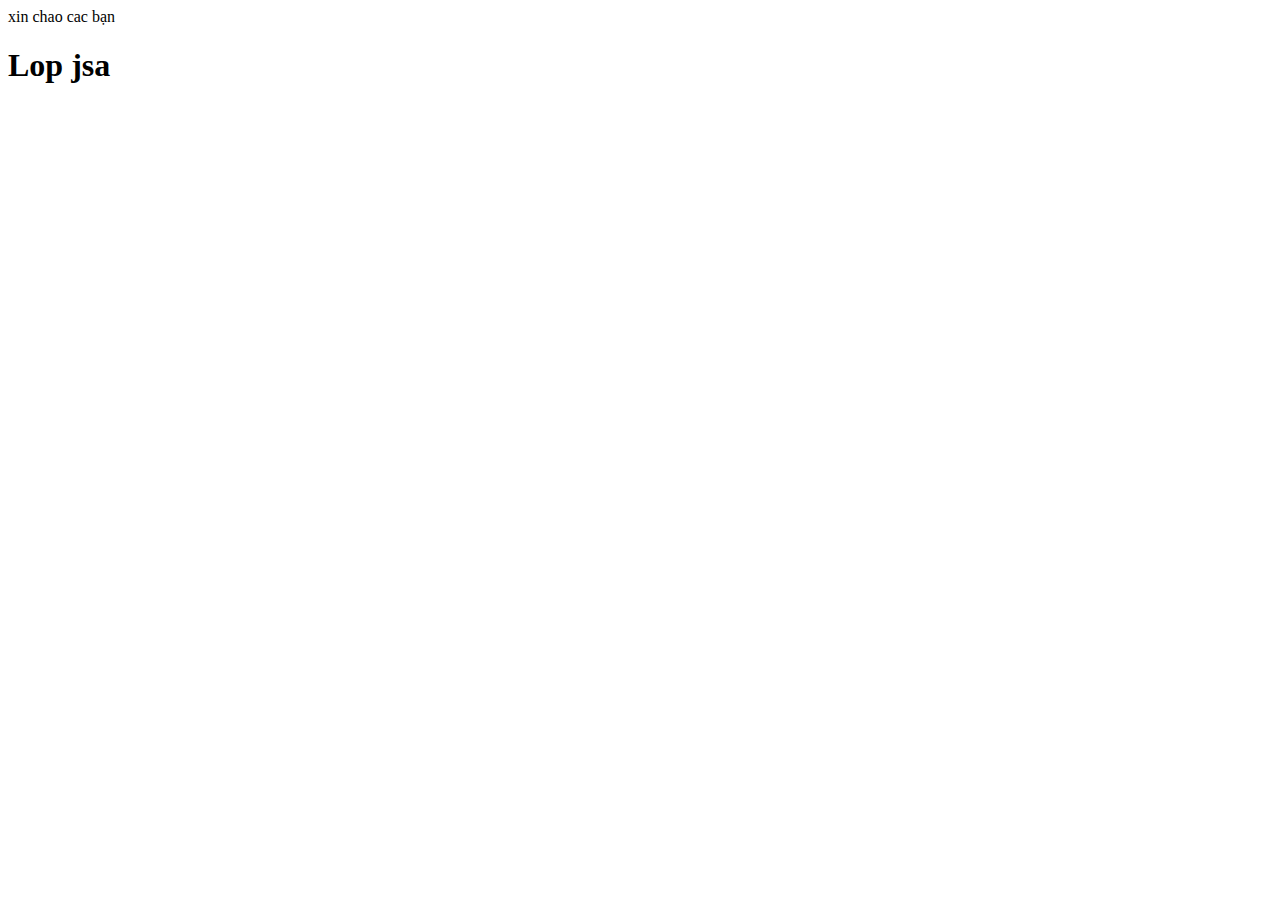
<file: Tuan1/index.html>
<!DOCTYPE html>
<html lang="en">
<head>
    <meta charset="UTF-8">
    <meta name="viewport" content="width=device-width, initial-scale=1.0">
    <title>Document</title>
</head>
<body>
    xin chao cac bạn 
    <h1>Lop jsa</h1>
</body>
</html>
</file>
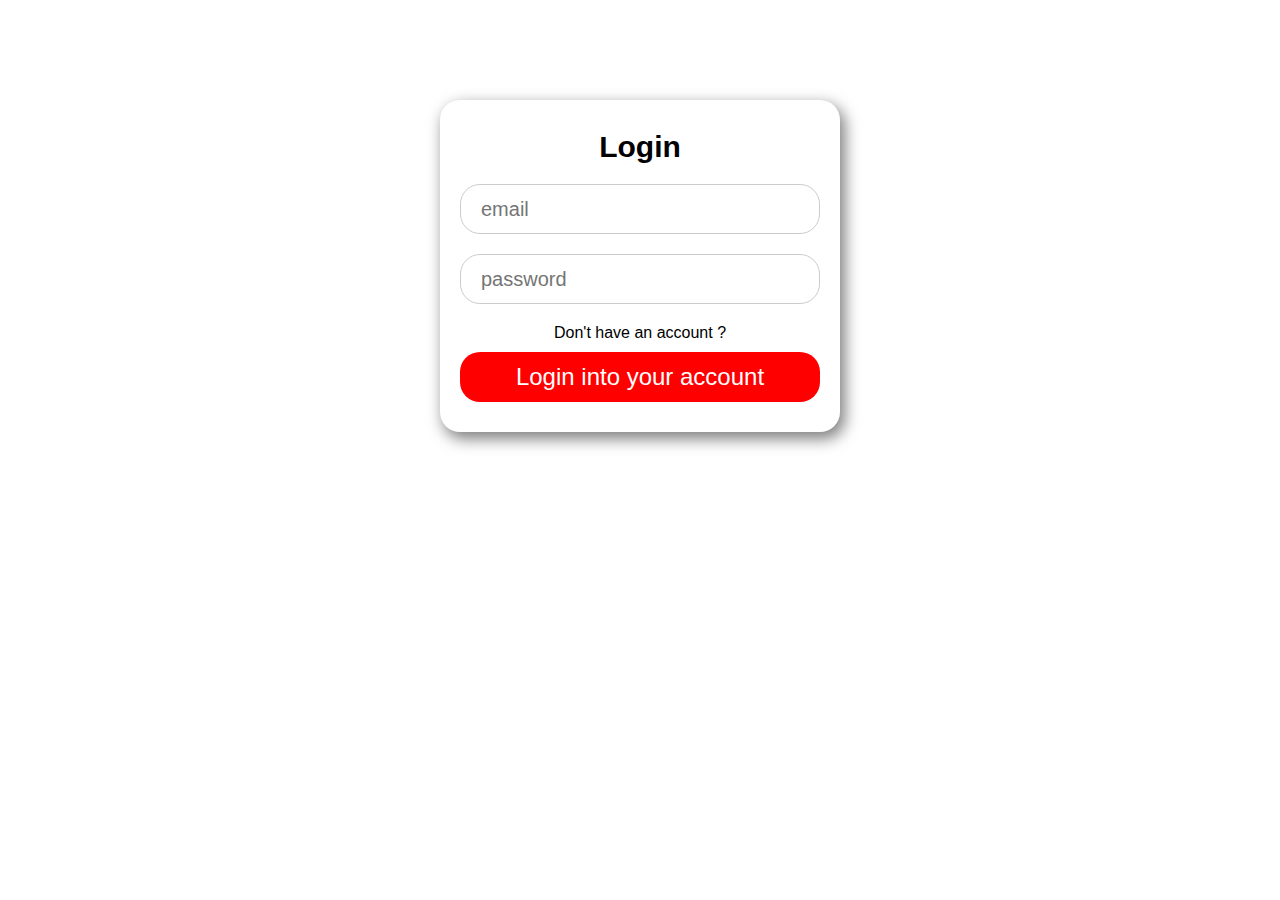
<file: MẫuTuân8/dangnhap.html>
<!DOCTYPE html>
<html lang="en">
<head>
    <meta charset="UTF-8">
    <meta name="viewport" content="width=device-width, initial-scale=1.0">
    <title>Document</title>
    <link rel="stylesheet" href="dangnhap.css">
</head>
<body>
    <div class="main">
        <h1 class="title">Login</h1>
        <form action="">
            <input id="email" type="email" placeholder="email">
            <p class="errorMessage"></p>
            <input id="pass" type="password" placeholder="password">
            <p class="errorMessage"></p>
        </form>
        <a href="dangky.html" class="signUpLink">Don't have an account ?</a>
        <button class="btnLogin">Login into your account</button>
    </div>
    <script src="dangnhap.js"></script>
</body>
</html>
</file>
<file: MẫuTuân8/dangnhap.css>
/* reset css */
*{
    padding:0;
    margin:0;
    box-sizing: border-box;
}

body {
    font-family: sans-serif;
}

.main {
    width:400px;
    margin:100px auto;
    padding:30px 20px;  
    border-radius:20px;
    box-shadow: 4px 6px 15px 1px rgba(0,0,0,0.5);
}

.main .title {
    color:black;
    text-align: center;
    font-size:30px;
}
.main form {
    margin-top:20px;
}
.main input{
    width:100%;
    height:50px;
    border-radius:20px;
    margin-bottom:10px;
    padding-left:20px;
    font-size:20px;
    border:1px solid #ccc;
    outline:none;
}

.main input.error{
    background-color:red;
}

.main .errorMessage {
    color:red;
    margin-left:4px;
    font-size:18px;
    margin-bottom:10px;
}
.main .signUpLink{
    display:block;
    text-decoration: none;
    color:black;
    text-align: center;
    margin:10px 0;
}

.main button {
    width:100%;
    height:50px;
    border-radius:20px;
    background-color:red;
    border:none;
    color:white;
    font-size:24px;
}

.main button:hover{
    background-color:black;
    color:white;
    cursor: pointer;
}
</file>
